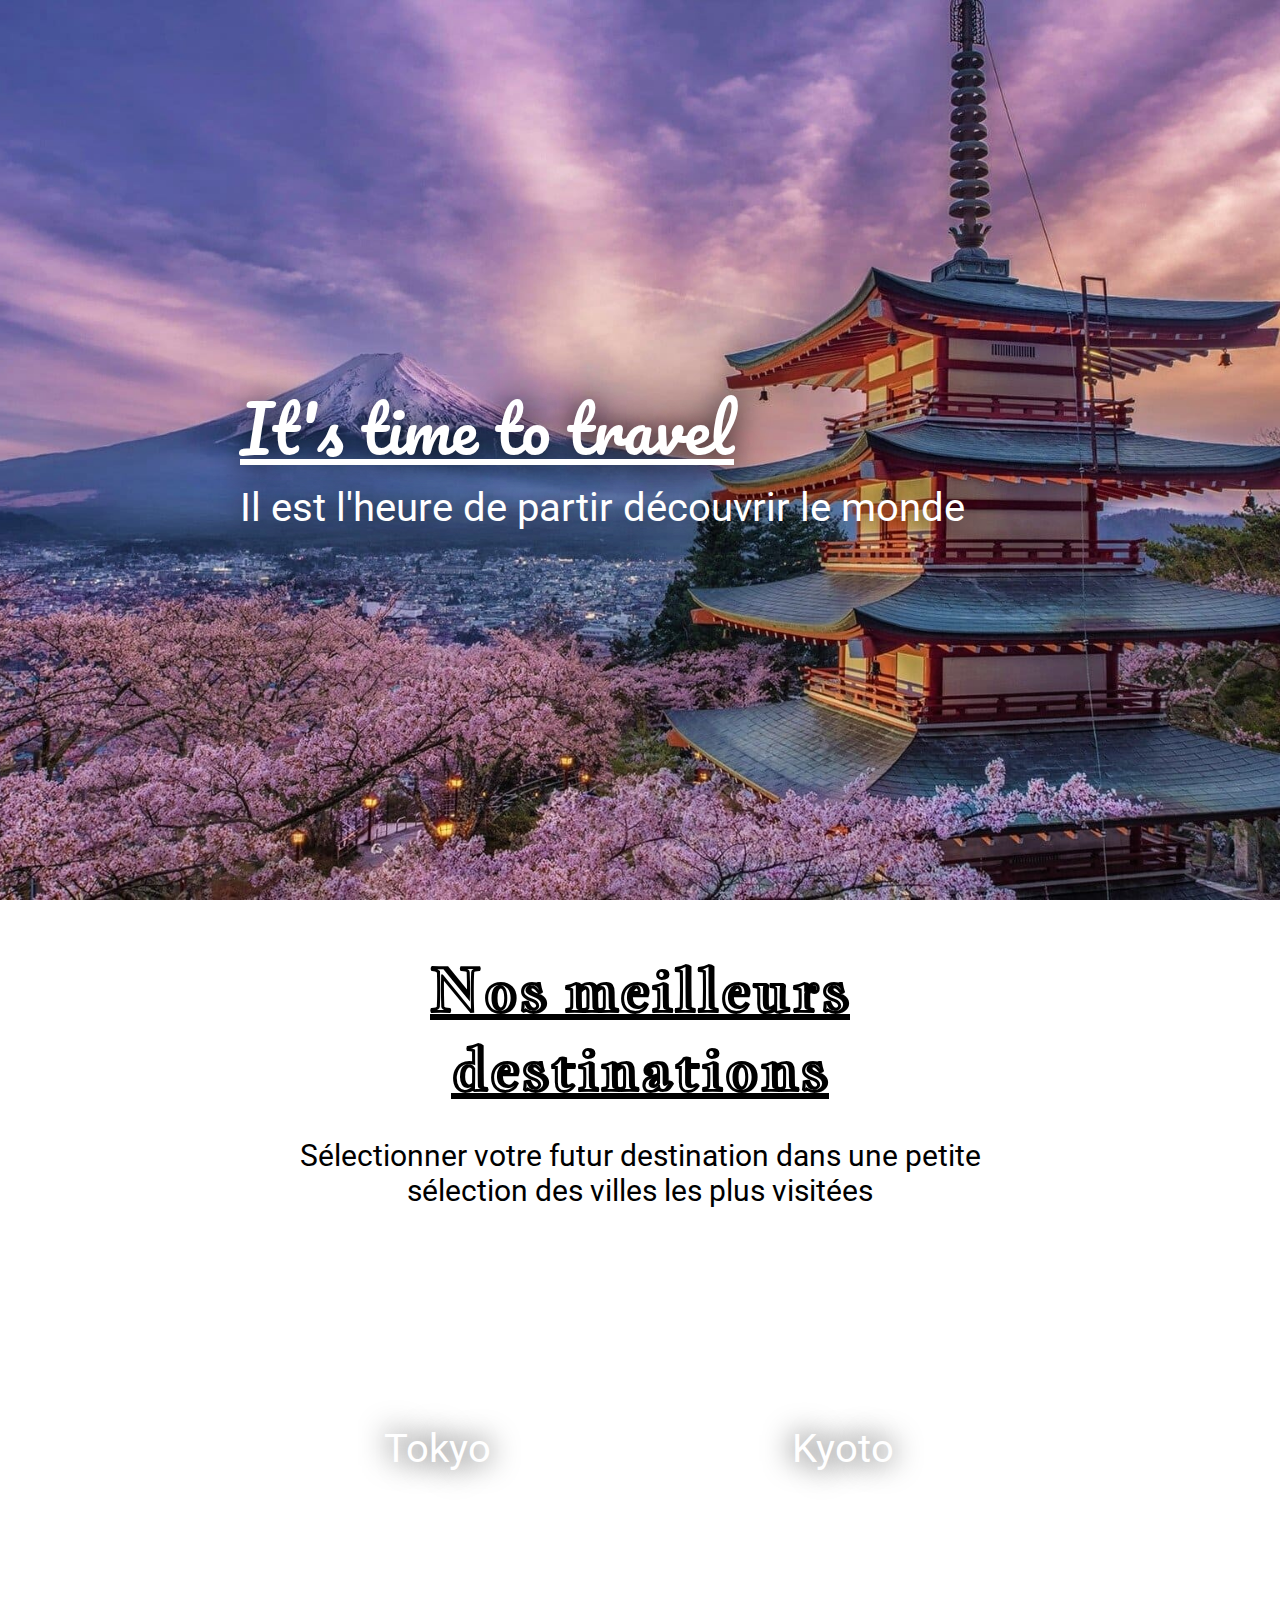
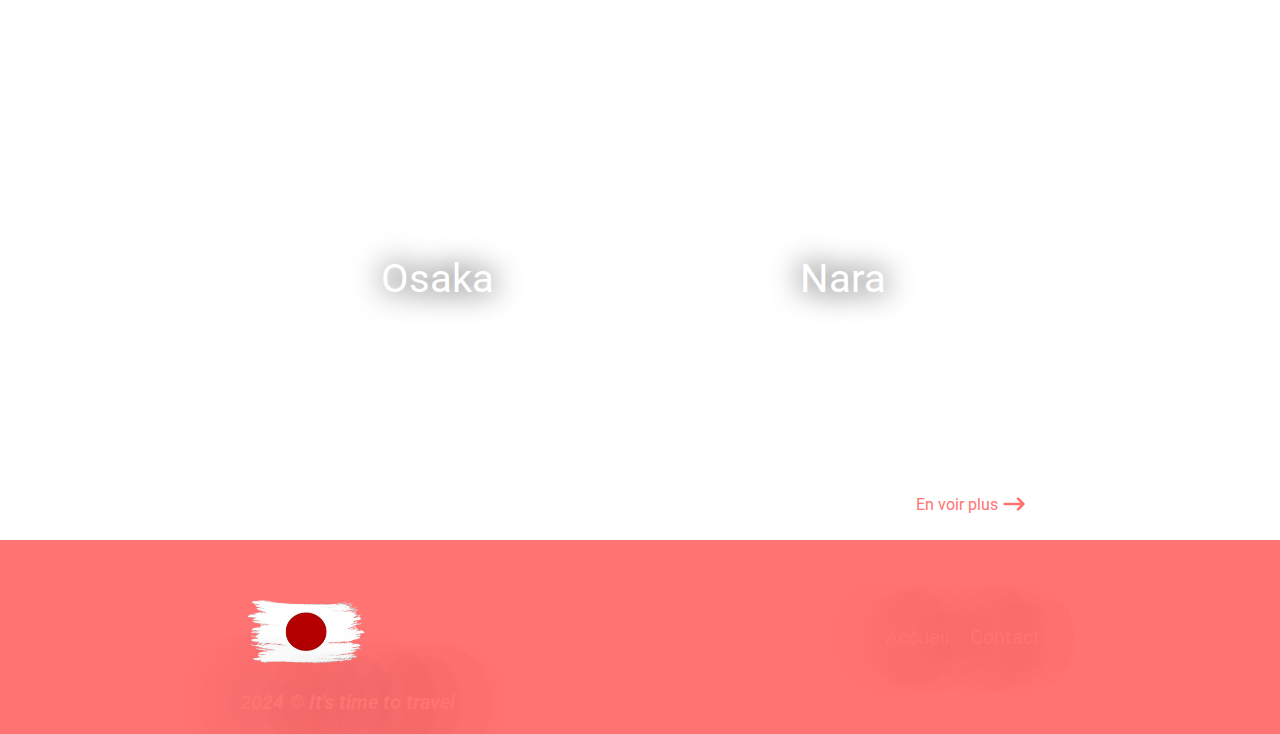
<file: index.html>
<!DOCTYPE html>
<!--je defini que c en html-->
<html lang="fr">
<!-- j'ouvre avec une balise html et je definie la langue du site,ca aide pour le referencement -->

<head>
    <!--information en dehors de la page comme longlet  -->
    <title>It's time to travel </title>
    <!-- pour renommer longlet  -->
    <link rel="icon" href="images/faviconjapan.ico" type="image/x-icon" />
    <!-- afficher icon onglet passer par favicon generator -->
    <link rel="stylesheet" href="Design/style.css">
    <meta name="viewport" content="width=device-width, initial-scale=1.0, user-scalable=no">
    <!-- Google tag (gtag.js) -->
    <script async src="https://www.googletagmanager.com/gtag/js?id=G-VK38MEE7CX"></script>
    <script>
    window.dataLayer = window.dataLayer || [];
    function gtag(){dataLayer.push(arguments);}
    gtag('js', new Date());

    gtag('config', 'G-VK38MEE7CX');
    </script>
    <meta charset="utf-8">
    <meta name="og:title" content="It's time to travel">
    <meta name="og:description" content="L'expert des voyages de reve au pays du soleil levant">
    <meta name="og:image" content="https://ulysse.com/news/wp-content/uploads/2024/05/Kyoto-au-Japon.jpg">
    <meta name="og:url" content="https://petitrobot.github.io/Test-portfolio/index.html">
    <meta name="og:site_name" content="It's time to travel">
    <meta name="og:image:alt" content="Japon">

</head>

<body>


<section id="bienvenue">
    <div class="conteneur">
        <header>
            <u>It's time to travel</u>
            <span id="slogan">Il est l'heure de partir découvrir le monde</span>

        </header>
    </div>

</section>
    

    <!--contenu de la page-->

    <!-- conteneur -->


    <section class="conteneur">
        <section class="contenu">
                <section >
                    <!--CSS=== propriété: valeur; -->
                    <!-- img pour integrer une images
                                src="images" pour indiquer la source
                                alt="ui" pour ajouter mot cle sur notre image et aide les malvoyants
                                width="50%" pour determiner la dimension de la photo ex 50% de la page-->
                
                    <h1><u>Nos meilleurs destinations</u></h1>
                    <p id="top">Sélectionner votre futur destination dans une petite sélection des villes les plus visitées </p>
                        <div id="flexbox-ville">
                            <a href="" id="tokyo" class="ville">Tokyo</a>

                            <a href="" id="kyoto" class="ville">Kyoto</a>

                            <a href="" id="osaka" class="ville">Osaka</a>
                            
                            <a href="" id="nara" class="ville">Nara</a>
                            
                        </div>

                        <!-- en voir plus -->
                        <div style="text-align: right; margin-top: 10px;" >
                            <a href="" id="icon">En voir plus<svg xmlns="http://www.w3.org/2000/svg" width="32" height="32" viewBox="0 0 24 24"><path fill="none" stroke="currentColor" stroke-linecap="round" stroke-linejoin="round" stroke-width="2" d="M5 12h14m-4 4l4-4m-4-4l4 4"/></svg></a>
                        </div>
                  </section>       
                    
                    
                       
                    <!-- <i></i> pour mettre en italic 
                                <b> pour mettre en gras
                                    <u> pour souligner
                                        <strong> pour aussi mettre en gras mais mettre en avant come mot cle-->
                
            
            
        </section>
    </section>


<footer>
    <div class="conteneur" id="flexbox-foot">
        <div id="image-foot">
            <img src="images/japan-flag.png" alt="japan-flag" style="width: 130px; display: block;">
            <b><i>2024 © It's time to travel</i></b>
        </div>
        <nav>
            <ul>

                <li><a href="index.html">Accueil</a></li>
                        <!-- a href c'est pour lien exemple une autre page,image -->
                <li><a href="a_propos.html">Contact</a></li>
            </ul>
        </nav>
    </div>




</footer>




</body>



</html>

<!-- div conteneur utilise pour regroupe et styliser plusieurs éléments
 section conteneur utilise pour le regroupement de contenu qui constitue une unité logique, souvent avec un titre ou une introduction 
 span utilise pour stylise une partie sans revenir a la ligne, c'est une balise inline
 une element bloc prend toute la largeur de la page-->
</file>
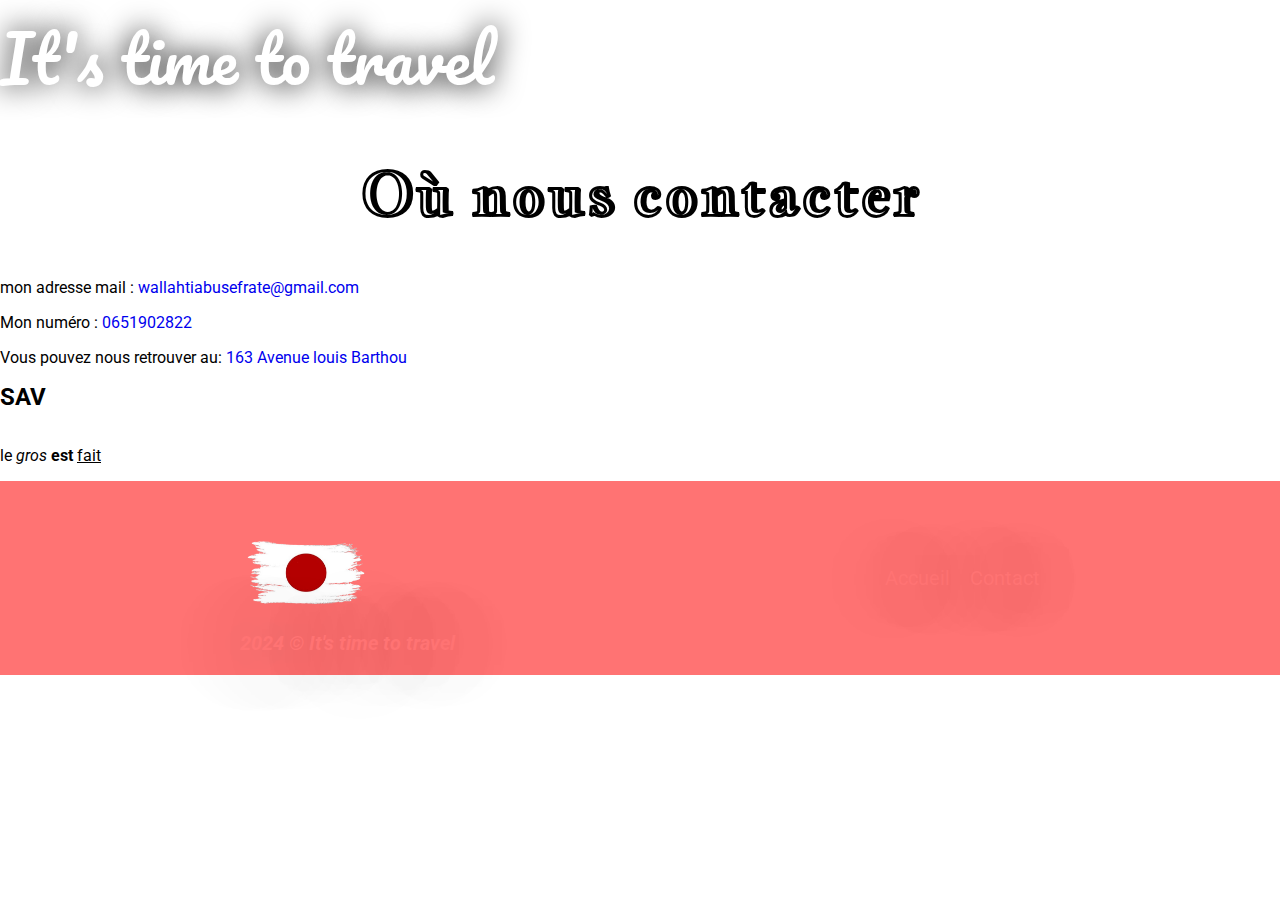
<file: a_propos.html>
<!DOCTYPE html>

<html lang="fr">

<head>
    <title> contact </title>
    <link rel="icon" href="images/faviconjapan.ico" type="image/x-icon">
    <meta name="viewport" content="width=device-width, initial-scale=1.0, user-scalable=no">
    <link rel="stylesheet" href="Design/style.css">
    <!-- Google tag (gtag.js) -->
    <script async src="https://www.googletagmanager.com/gtag/js?id=G-VK38MEE7CX"></script>
    <script>
    window.dataLayer = window.dataLayer || [];
    function gtag(){dataLayer.push(arguments);}
    gtag('js', new Date());

    gtag('config', 'G-VK38MEE7CX');
    </script>
    <meta charset="utf-8">
    <meta name="og:title" content="It's time to travel">
    <meta name="og:description" content="L'expert des voyages de reve au pays du soleil levant">
    <meta name="og:image" content="https://ulysse.com/news/wp-content/uploads/2024/05/Kyoto-au-Japon.jpg">
    <meta name="og:url" content="https://petitrobot.github.io/Test-portfolio/index.html">
    <meta name="og:site_name" content="It's time to travel">
    <meta name="og:image:alt" content="Japon">
</head>

<body>
    <header>
        It's time to travel




    </header>



    <section>
        <h1>Où nous contacter</h1><br />
        <p>mon adresse mail : <a href="mailto:cathylafolle@gmail.com">wallahtiabusefrate@gmail.com</a></p>
        <!--<a href="mailto:cathylafolle@gmail.com">cathylafolle@gmail.com</a> pour cree un lien vers la boite mail installer ajouter des parametre ? 
        subject= pour choiser l'objet du mail  -->
        <p>Mon numéro : <a href="tel:0651902822">0651902822</a></p>
        <p>Vous pouvez nous retrouver au: <a href="https://maps.app.goo.gl/3f6ZpWMhrLXnmSfV8">163 Avenue louis Barthou  </a></p>
    </section>
    <section>
        <h2>SAV<span class="christophe"> </span></h2><br />
        <p>le <span class="italic">gros</span> <span class="bold"> est</span>  <span class="underline"> fait</span></p>
    </section>
 
    <footer>
        <div class="conteneur" style="display: flex; align-items: center; justify-content: space-between;">
            <div>
                <img src="images/japan-flag.png" alt="japan-flag" style="width: 130px; display: block;">
                <b><i>2024 © It's time to travel</i></b>
            </div>
            <nav>
                <ul>
    
                    <li><a href="index.html">Accueil</a></li>
                            <!-- a href c'est pour lien exemple une autre page,image -->
                    <li><a href="a_propos.html">Contact</a></li>
                </ul>
            </nav>
        </div>
    
    
    
    
    </footer> 





</body>

</html>
</file>
<file: Design/style.css>
/* on definie le css par une balise et nomme toujours propriété: valueur; et on doit precise a quelle elements on fait reference
   
   element {
      propriete: valeur;
      }
   */


@import url('https://fonts.googleapis.com/css2?family=Jacques+Francois+Shadow&family=Pacifico&family=Roboto:ital,wght@0,100;0,300;0,400;0,500;0,700;0,900;1,100;1,300;1,400;1,500;1,700;1,900&display=swap');

*{
   box-sizing: border-box;
}
/* pour dire que toute les marges interne ne depasseront pas dedu contenu/box */
header {
   /* pour definir une couleur solutions:
   -nom ex black
   -code hexadecimal ex #76CDCD
   rgb choisir le niveau de rouge vert et bleue pour mixer couleur
   rgba choisir le niveau de rouge vert et bleue pour mixer couleur et la transparence
Balise pour integrer la couleur de fond: background-color*/
  
   font-size: 65px;
   font-family: "Pacifico", serif;
   color:white;
   text-shadow:  0 0 30px black;
/* text-shadow: x y flou et couleur  */
   
}

#bienvenue {
   background-image: url("../images/aventure.jpg");
   background-repeat: no-repeat;
   background-size: cover;
   background-position: center;
   height: 100vh;
   display: flex;
   /* justify-content: left; */
   align-items: center;
}

#slogan {
   display: block;
   font-size: 40px;
   font-family: "Roboto", sans-serif;
   
}

/*vh ou vw valeur hauter et largeur par rapport a la page et lappareil utilise */


h1 {
   font-size: 60px;
   font-family: "Jacques Francois Shadow", serif;
   text-align: center;
   margin: 40px 0 10px;
}

a {
   text-decoration: none;
}

#top {
   font-size: 30px;
   text-align: center;
   margin-bottom: 40px;
   
}
#flexbox-ville {
   /* display: flex; ou */
   display: grid;
   grid-template-columns: repeat(3, 1fr);
 
   gap: 30px;
   
}
.ville {
   background-size: cover;
   background-position: center;
   width: 100% ;
   height: 100%;
   min-height: 400px;
   border: 3px solid white;
   transition: all 0.4s;
   border-radius: 20px;
   text-shadow: 0 0 30px black;
   font-size: 40px;
   color: white;
   display: flex;
   justify-content: center;
   align-items: center; 
   
}

.ville:hover {
   border: 3px solid #FF7373;
   /* cursor: pointer;  pour modifier lapparence de la souris */
}
#tokyo {
   background-image: url("https://images.ctfassets.net/bth3mlrehms2/2cCxpmVnFuv9cwMkr2NsqO/c007c069037ffd565da823c0521768c5/Japan_Tokio_Skyline_und_Mt._Fuji.jpg?w=3721&h=2093&fl=progressive&q=50&fm=jpg");
   grid-row: 1 / 3;
}

#kyoto {
   background-image: url("https://ulysse.com/news/wp-content/uploads/2024/05/Kyoto-au-Japon.jpg");
   grid-column: 2 / 4;
}
#osaka {
   background-image: url("https://a.travel-assets.com/findyours-php/viewfinder/images/res70/477000/477571-Osaka.jpg");
}

#nara {
   background-image: url("https://images.pexels.com/photos/15845939/pexels-photo-15845939/free-photo-of-jardin-animal-parc-porte.jpeg?auto=compress&cs=tinysrgb&w=1260&h=750&dpr=1");
}

#icon {
   display: inline-flex;
   align-items: center; 
   color: #ff7373;
   gap: 0;
   transition: all 0.4s;
}
#icon:hover {
   gap: 10px;
} 

h2 {
   margin: 5px 0px 0px 0px;



}


body {
   font-family: "Roboto", sans-serif;
   margin: 0px 0px;
   /* margin si le bas n'est pas donné alors egale au haut et si gauche n'est pas donné alors egale a droite */
}


img {
   width: 100%;

}

footer a, footer li {
   color: #FF7373;

}

.christophe {
   color: brown;


}

.bold {
   font-weight: bold;


}

.italic {
   font-style: italic;


}

.underline {
   text-decoration: underline;

}

ul {
   margin: 5px 0;
   padding: 0;
   list-style: none;
   display: flex;
   justify-content: center;
   gap: 20px;
}


footer {
   /* background-image: url("https://images.rawpixel.com/image_social_square/czNmcy1wcml2YXRlL3Jhd3BpeGVsX2ltYWdlcy93ZWJzaXRlX2NvbnRlbnQvbHIvdjM2Ny1iaW5uLTAyLWphcGFuZXNlcGF0dGVybl8yLmpwZw.jpg"); 
   background-size: 150px;
   background-repeat: repeat-x;*/
   background: left/200px url("https://t4.ftcdn.net/jpg/02/05/01/41/360_F_205014194_jXn6FXUBQo2iukZXBHECAK3RwEuM83Fh.jpg"), #FF7373;
   font-size: 20px;
   margin-top: 10px;
   padding: 20px;
   color: #FF7373;
   text-shadow: 0 0 85px black;
   text-align: left;
   
}

.contenu {
   padding: 10px;

}

.conteneur { 
   width: 1300px;
   margin: 0 auto;
}


/* les selecteurs:
                   1,2 = applique a 1 et 2
                   element 1 element 2 = applique a element 2 si il est dans element 1
                   # pour selectionner un id
                   . pour selectionner une class
                   <span> pour accrocher une classe
                   font-weight pour mettre en gras "poid de la police"

                   
                   */





/* @media Type and Taille { } 
          Print imprimer page
          all pour tout television mobile...
          screen pour les ecran
          768px tablette
          480px petit tel*/

#flexbox-foot {
   display: flex;
   align-items: center; 
   justify-content: space-between;
}

@media all and (max-width: 1350px) {
   .conteneur {
      width: 800px;}

   #flexbox-ville {
      grid-template-columns: repeat(2, 1fr);
   }
   #kyoto {
      grid-column: auto;
   }

   #tokyo {
      grid-row: auto;
   }
   #nara {
      grid-column: auto;
   }

}

@media all and (max-width: 800px) {
   .conteneur {
      width: 500px;
   }

   #flexbox-ville {
      grid-template-columns: 1fr;
   }
   #tokyo {
      grid-column: auto;
   }

   #nara {
      grid-column: auto;
   }
   
   #flexbox-foot {
      flex-direction: column;
   }

   #image-foot {
      display: flex;
      flex-direction: column;
      align-items: center;
   }
}

@media all and (max-width: 570px) {
   .conteneur {
      width: 100%;
   }
   #bienvenue {
      padding: 15px;
   }

}
</file>
